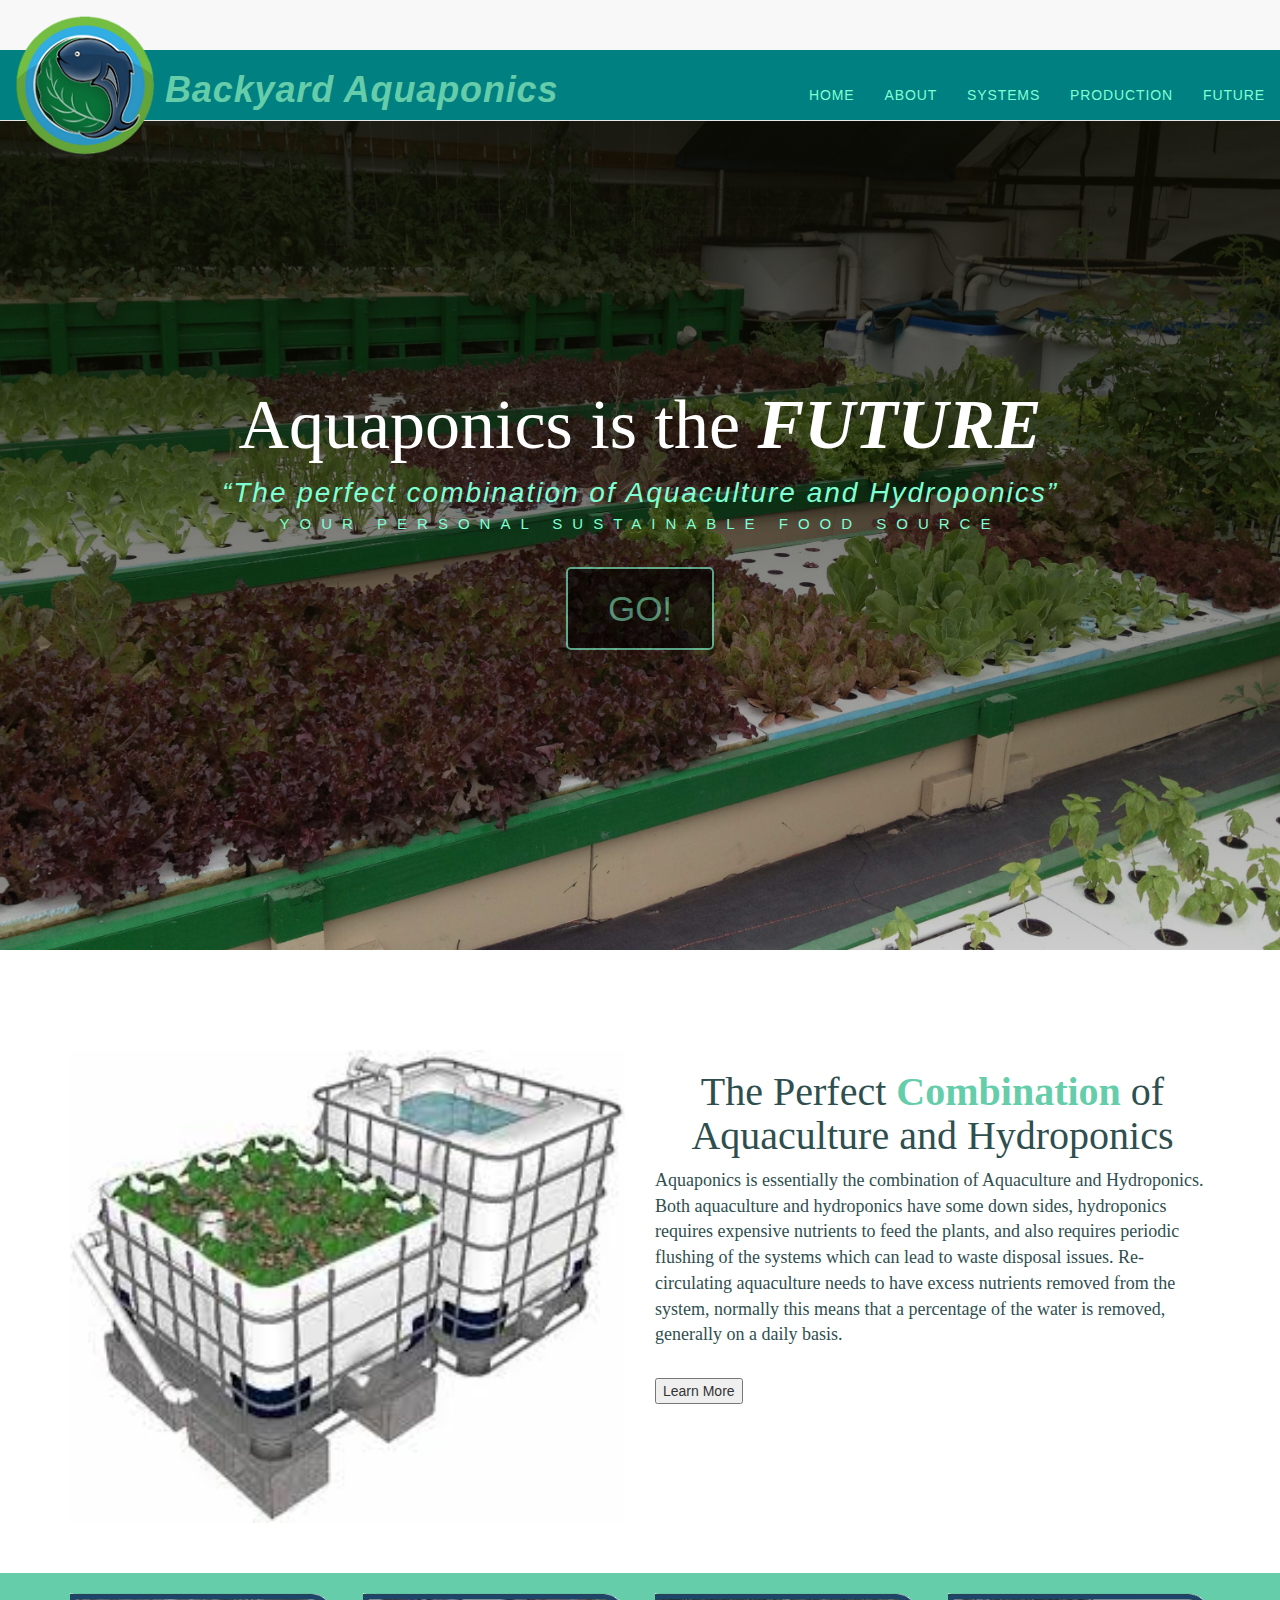
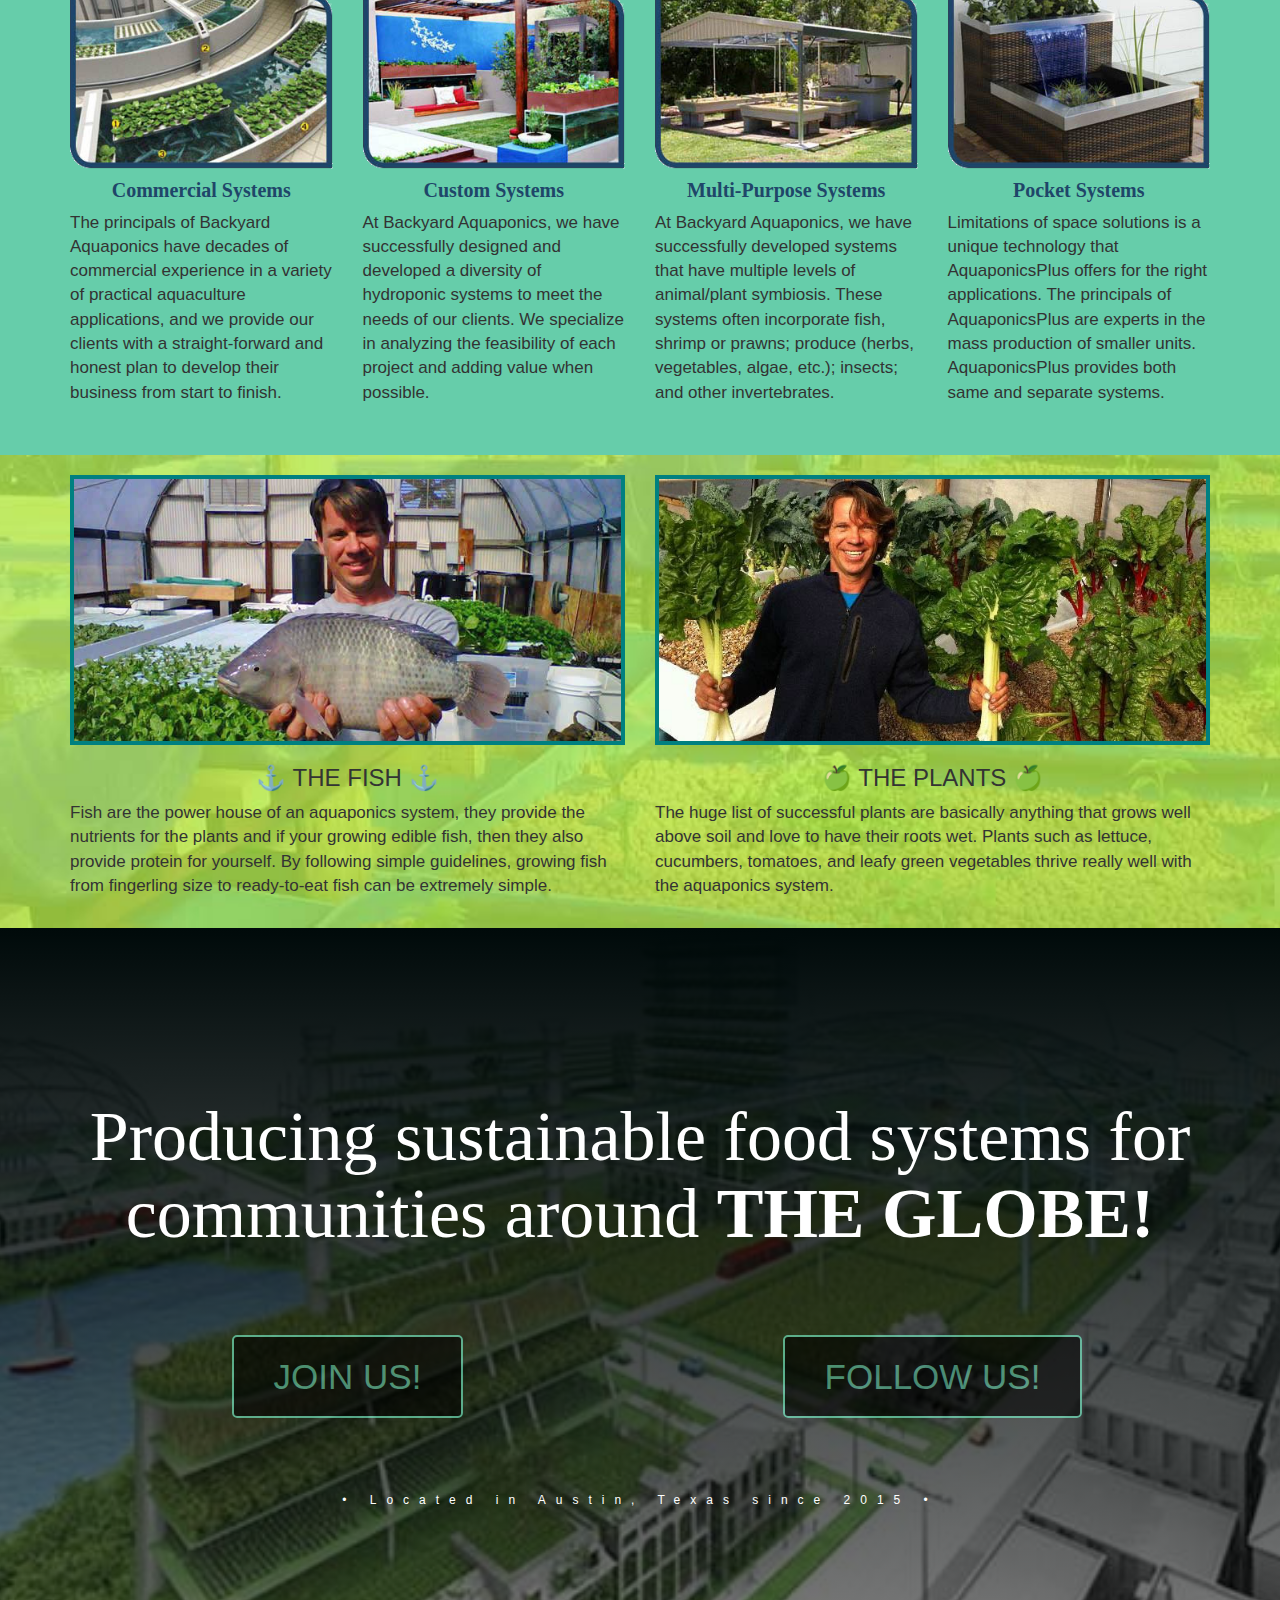
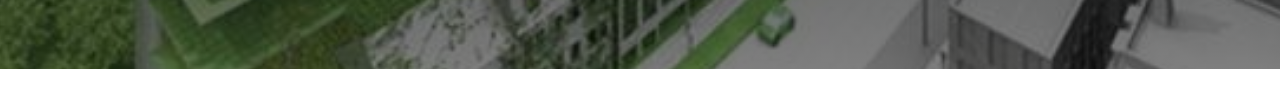
<file: Backyard_Aquaponics.html>
<!DOCTYPE html>
<html>

<head>
    <title>Backyard Aquaponics</title>
    <!--place meta tags below title-->
    <meta charset="utf-8">
    <meta http-equiv="X-UA-Compatible" content="IE=edge">
    <meta name="viewport" content="width=device-width, initial-scale=1">
    <!--set of rules to reset elements ... put all here any order-->
    <link rel="stylesheet" href="css/bootstrap.min.css" />
    <link rel="stylesheet" href="css/Animate.css" />
    <!--add link to fonts here->
    
    <!--my own style ... should be last-->
    <link rel="stylesheet" href="css/Backyard-Aquaponics.css" />
</head>

<body>
    <nav class="navbar navbar-default navbar-fixed-top" role="navigation">
        <div class="container nav-color">
            <div class="navbar-header">
                <button type="button" class="navbar-toggle collapsed" data-toggle="collapse" data-target="#example-navbar-collapse">
                    <span class="sr-only">Toggle navigation</span>
                    <span class="icon-bar"></span>
                    <span class="icon-bar"></span>
                    <span class="icon-bar"></span>
                </button>

                <a class="navbar-brand"><img src="/img/header-logo.png"></a>
                <h1><strong><em>Backyard Aquaponics</em></strong></h1>
            </div>


            <!-- Collect the nav links for toggling -->
            <div class="collapse navbar-collapse" id="example-navbar-collapse">

                <!--This below makes the navbar go to the right-->
                <ul id="mynav" class="nav navbar-nav navbar-right">
                    <li>
                        <a href="#hero">HOME</a>
                    </li>
                    <li>
                        <a href="#about">ABOUT</a>
                    </li>
                    <li>
                        <a href="#selection">SYSTEMS</a>
                    </li>
                    <li>
                        <a href="#fishplant">PRODUCTION</a>
                    </li>
                    <li>
                        <a href="#mid-hero">FUTURE</a>
                    </li>

                </ul>
            </div>
            <!-- /.navbar-collapse -->
        </div>
        <!-- /.container -->
    </nav>



    <section id="hero" class=>
        <div>
            <h2 class="animated fadeInUp">Aquaponics is the <em><strong>FUTURE</strong></em></h2>

            <q>The perfect combination of Aquaculture and Hydroponics</q>
            <p> YOUR PERSONAL SUSTAINABLE FOOD SOURCE</p>
            <br>
            <br>
            <div class="button-1">
                <a href="http://www.backyardaquaponics.com" target="_blank">GO!</a>
            </div>
        </div>
    </section>

    <section id="about" class="container-fluid">
        <div class="container">
            <div class="row ">
                <div class="col-md-6 col-sm-6 col-xs-12 about-cont">
                    <img src="img/images.jpeg">
                </div>
                <div class="col-md-6 col-sm-6 col-xs-12 about-cont">
                    <h2 class="script-font">The Perfect
                        <span class="aqua_text"><strong>Combination</strong></span>
                        of Aquaculture and Hydroponics
                    </h2>
                    <p>Aquaponics is essentially the combination of Aquaculture and Hydroponics. Both aquaculture and hydroponics have some down sides, hydroponics requires expensive nutrients to feed the plants, and also requires periodic flushing of the systems which can lead to waste disposal issues. Re-circulating aquaculture needs to have excess nutrients removed from the system, normally this means that a percentage of the water is removed, generally on a daily basis.
                    </p>
                    <br>
                    <button>Learn More</button>
                </div>
            </div>
        </div>
    </section>

    <section id="selection" class="container-fluid">
        <div class="container">
            <div class="row">
                <div class="col-md-3 col-sm-6 col-xs-12">
                    <img src="img/aquaponics-1.png" alt="System 1" class="img-responsive center-block" />
                    <h4>Commercial Systems</h4>
                    <p>The principals of Backyard Aquaponics have decades of commercial experience in a variety of practical aquaculture applications, and we provide our clients with a straight-forward and honest plan to develop their business from start to finish.</p>
                    <br>
                </div>
                <div class="col-md-3 col-sm-6 col-xs-12">
                    <img src="img/aquaponics-2.png" alt="System 2" class="img-responsive center-block" />
                    <h4>Custom Systems</h4>
                    <p>At Backyard Aquaponics, we have successfully designed and developed a diversity of hydroponic systems to meet the needs of our clients. We specialize in analyzing the feasibility of each project and adding value when possible.</p>
                    <br>
                </div>
                <div class="col-md-3 col-sm-6 col-xs-12">
                    <img src="img/aquaponics-3.png" alt="System 3" class="img-responsive center-block" />
                    <h4>Multi-Purpose Systems</h4>
                    <p>At Backyard Aquaponics, we have successfully developed systems that have multiple levels of animal/plant symbiosis. These systems often incorporate fish, shrimp or prawns; produce (herbs, vegetables, algae, etc.); insects; and other invertebrates.</p>
                    <br>

                </div>
                <div class="col-md-3 col-sm-6 col-xs-12">
                    <img src="img/aquaponics-4.png" alt="System 4" class="img-responsive center-block" />
                    <h4>Pocket Systems</h4>
                    <p> Limitations of space solutions is a unique technology that AquaponicsPlus offers for the right applications. The principals of AquaponicsPlus are experts in the mass production of smaller units. AquaponicsPlus provides both same and separate systems.</p>
                    <br>

                </div>

            </div>
        </div>
    </section>


    <section id="fishplant" class="container-fluid">
        <div class="container">
            <div class="row">
                <div class="col-md-6 col-sm-6 col-xs-12">
                    <img src="img/aquaponics-fish-2.jpg" alt="THE FISH" />
                    <h3>&#x2693; THE FISH &#x2693;</h3>
                    <div>
                        <p>Fish are the power house of an aquaponics system, they provide the nutrients for the plants and if your growing edible fish, then they also provide protein for yourself. By following simple guidelines, growing fish from fingerling size to ready-to-eat fish can be extremely simple.</p>
                    </div>
                </div>

                <div class="col-md-6 col-sm-6 col-xs-12">
                    <img src="img/aquaponics-plants-2.jpg" alt="THE PLANTS" />
                    <h3> <span class="aqua_text">&#127823;</span> THE PLANTS <span class="aqua_text">&#127823;</span></h3>
                    <div>
                        <p>The huge list of successful plants are basically anything that grows well above soil and love to have their roots wet. Plants such as lettuce, cucumbers, tomatoes, and leafy green vegetables thrive really well with the aquaponics system.</p>
                    </div>
                </div>
            </div>
    </section>

    </section>
    <section id="mid-hero">

        <h3> Producing sustainable food systems for communities around <strong>THE GLOBE!</strong></h3>
        <br>
        <br>
        <div class="container">
            <div class="row">
                <div class="col-md-6 col-sm-6 col-xs-12 button-1 double-button">
                    <a href="http://www.meetup.com/austinaquaponics-sustainable-living/" target="_blank">JOIN US!</a>
                </div>
                <div class="col-md-6 col-sm-6 col-xs-12 button-1 double-button">
                    <a href="https://www.facebook.com/austinaquaponicsrobnash" target="_blank">FOLLOW US!</a>
                </div>
            </div>
        </div>
        <br>
        <br>
        <p>• Located in Austin, Texas since 2015 •</p>
    </section>-->

    <script src="js/jquery-1.11.3.min.js">
    </script>
    <script src="js/bootstrap.min.js">
    </script>

</body>

</html>
</file>
<file: css/Backyard-Aquaponics.css>
html,
body {
    height: 100%;
    margin-left: -20px;
    margin-right: -20px;
}

html {
    font-size: 16px;
    font-family: "Century Gothic", sans-serif;
    font-weight: lighter;
}

.nav-color {
    width: 100%;
    background-color: teal;
    margin-top: 50px;
    color: mediumaquamarine;
    letter-spacing: 0.0625em;
}

.navbar-brand {
    Margin-top: -50px;
}

.navbar-header h1 {
    padding-left: 150px;
    font-weight: 400;
}

#mynav li a {
    color: aquamarine;
    margin-top: 20px;
}


/* unvisited link */

#mynav li a:link {
    color: aquamarine;
}


/* mouse over link */

#mynav li a:hover {
    color: white;
}


/* selected link */

#mynav li a:active {
    color: yellowgreen;
}

#hero {
    margin-top: 50px;
    background: linear-gradient(to bottom, rgba(10, 10, 00, 0.9) 0%, rgba(0, 0, 0, 0.2) 100%), url(/img/Landing-1.jpg) no-repeat;
    background-position: center;
    background-repeat: no-repeat;
    background-size: cover;
    height: 100%;
    text-align: center;
    display: table;
    width: 100%;
}

#hero h2 {
    color: #fff;
    font-size: 70px;
    font-family: Century Gothic;
    font-weight: 200;
}

#hero > div {
    display: table-cell;
    vertical-align: middle;
}

#hero q {
    margin-left: 30px;
    margin-right: 30px;
    color: aquamarine;
    font-size: 28px;
    font-style: italic;
    font-weight: 400;
    letter-spacing: 2px;
}

#hero p {
    margin-left: 30px;
    margin-right: 30px;
    color: aquamarine;
    font-size: 15px;
    font-weight: 100px;
    letter-spacing: 10px;
}

.button-1 a {
    color: aquamarine;
    border-radius: 5px;
    border: 2px solid aquamarine;
    background-color: black;
    opacity: 0.6;
    font-size: 35px;
    height: 100px;
    width: 220px;
    padding: 20px 40px;
    text-align: center;
    text-decoration: none;
}


/* unvisited link */

.button-1 a:link {
    color: mediumaquamarine;
}


/* visited link */

.button-1 a:visited {
    color: mediumaquamarine;
}


/* mouse over link */

.button-1 a:hover {
    color: white;
}

#about {
    width: 100%;
    background-size: cover;
    padding: 50px;
}

.about-cont {
    /* background-color: coral;*/
    padding-top: 50px;
}

#about img {
    width: 100%;
    margin-right: 30px;
}

#about h2 {
    color: darkslategray;
    font-size: 40px;
    font-family: Century Gothic;
    font-weight: 200;
    text-align: center;
}

.aqua_text {
    color: mediumaquamarine;
}

#about p {
    color: darkslategray;
    font-size: 18px;
    font-family: Century Gothic;
    font-weight: 200;
}

#about button {
    text-align: center;
}

#selection {
    width: 95%;
    text-align: left;
    background-color: mediumaquamarine;
    padding: 20px;
}

@media only screen (max-width: 480px) {
    #selection {
        width: 80%;
    }
}

.systems-box {
    width: 90%;
}

#selection h4 {
    font-family: Century Gothic;
    color: rgb(31, 70, 105);
    font-weight: 800;
    Text-align: center;
    font-size: 20px;
}

#selection img {
    width: 100%;
}

#selection p {
    font-size: 17px;
}

#fishplant {
    padding: 20px;
    background-image: url(../img/aquaponics_mid-hero-green.jpg);
    background-repeat: no-repeat;
    background-size: cover;
    text-align: left;
}

#fishplant img {
    width: 100%;
    border: 4px solid teal;
}

#fishplant h3 {
    text-align: center;
}

#fishplant p {
    font-size: 17px;
}

.duel_box {
    margin-top: 30px;
    margin-bottom: 30px;
}

#mid-hero {
    /* http://placehold.it/300x300*/
    background: linear-gradient(to bottom, rgba(00, 10, 10, 1.3) 0%, rgba(0, 0, 0, 0.5) 100%), url(../img/clip_image0044.jpg) no-repeat;
    padding: 150px 50px;
    background-position: center;
    background-repeat: no-repeat;
    background-size: cover;
    text-align: center;
}

#mid-hero h3 {
    color: #fff;
    font-size: 70px;
    font-family: Century Gothic;
    font-weight: 100;
}

.double-button {
    padding: 50px;
}

#mid-hero p {
    margin-left: 30px;
    margin-right: 30px;
    color: #fff;
    font-size: 12px;
    font-weight: 100px;
    letter-spacing: 10px;
}


/* selected link */

.button-1 a:active {
    color: yellow;
}


/*Phone*/

@media (max-width:768px) {
    #hero h1 {
        font-size: 4em:
    }
}


/*Tablet*/

@media (min-width:769px) and ( max-width: 992px) {
    #hero h1 {
        font-size: 4.5em:
    }
}
</file>
